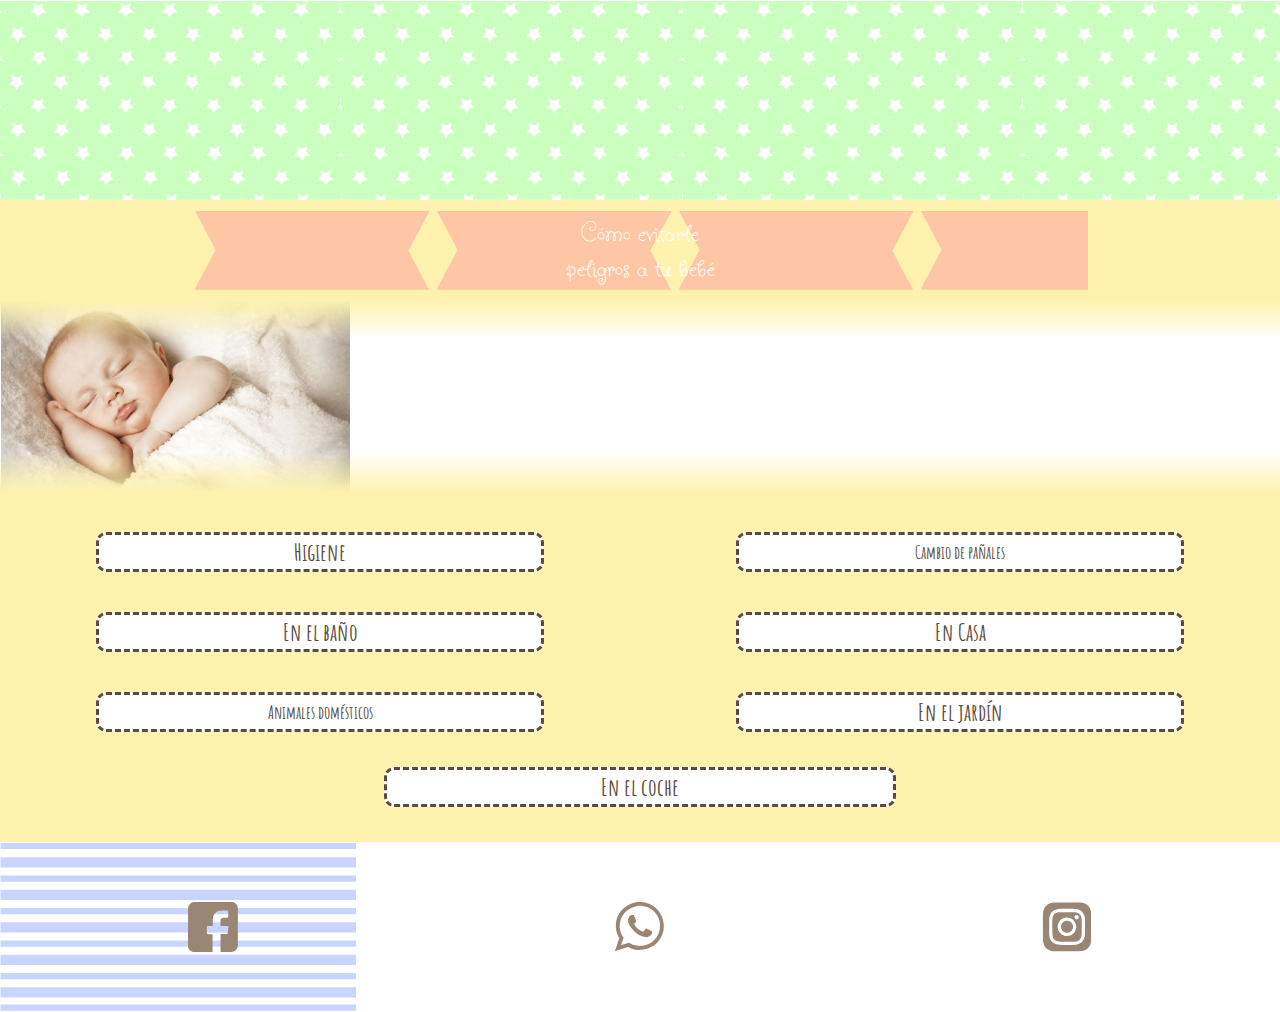
<file: index.html>
<!doctype html>
<html>
<head>
<meta charset="utf-8">
	<link rel="stylesheet" href="estilos-bebe.css">
	<link href="https://fonts.googleapis.com/css2?family=Amatic+SC:wght@700&family=Butterfly+Kids&family=Libre+Baskerville&display=swap" rel="stylesheet">
<title>Cómo evitarle peligros a tu bebé</title>
</head>
<body>
<header id="estrellado"></header>
	
<section id="amarillo">
	<div id="liston-rosa">
		<div id="texto-peligro">
			<h1>Cómo evitarle <br>peligros a tu bebé</h1>
		</div>
	</div>
</section>
	
<section id="foto-bebe">
	<div id="degradado2"></div>
	<div id="degradado"></div>
</section>
	
<section id="botones">
	<div id="parte-one">
	<div class="mitad-botones">
		<div class="botones-p3">
			<a href="higiene.html">
			   <div class="boton-unico">
				   <h2>Higiene</h2>
			   </div>
			</a>
		</div>
		<div class="botones-p3">
			<a href="en-el-bano.html">
			  <div class="boton-unico">
				   <h2>En el baño</h2>
			  </div>
			</a>
		</div>
		<div class="botones-p3">
			<a href="animales-domesticos.html">
			  <div class="boton-unico">
				  <h2 class="texto2">Animales domésticos</h2>
			  </div>
			</a>
		</div>
	</div>
	 <div class="mitad-botones">
		<div class="botones-p3">
			<a href="cambio-de-panales.html">
			    <div class="boton-unico">
				    <h2 class="texto2">Cambio de pañales</h2>
			    </div>
			</a>
		</div>
		<div class="botones-p3">
			<a href="en-casa.html">
			  <div class="boton-unico">
				  <h2>En Casa</h2>
			  </div>
			</a>
		</div>
		<div class="botones-p3">
			<a href="en-el-jardin.html">
			   <div class="boton-unico">
				   <h2>En el jardín</h2>
			   </div>
			</a>
		</div>
	</div>
	</div>
	<div id="boton-coche">
		<a href="en-el-coche.html">
		   <div class="boton-unico2">
		   	   <h2>En el coche</h2>
		   </div>
		</a>
	</div>
</section>
<footer>
	<div id="redes-sociales">
		<a href="https://www.facebook.com/"><div id="face"></div></a>
		<a href="https://wa.link/0gkpux"><div id="whats"></div></a>
		<a href="https://www.instagram.com/mariana._alfaro/"><div id="insta"></div></a>
	</div>
</footer>
</body>
</html>
</file>
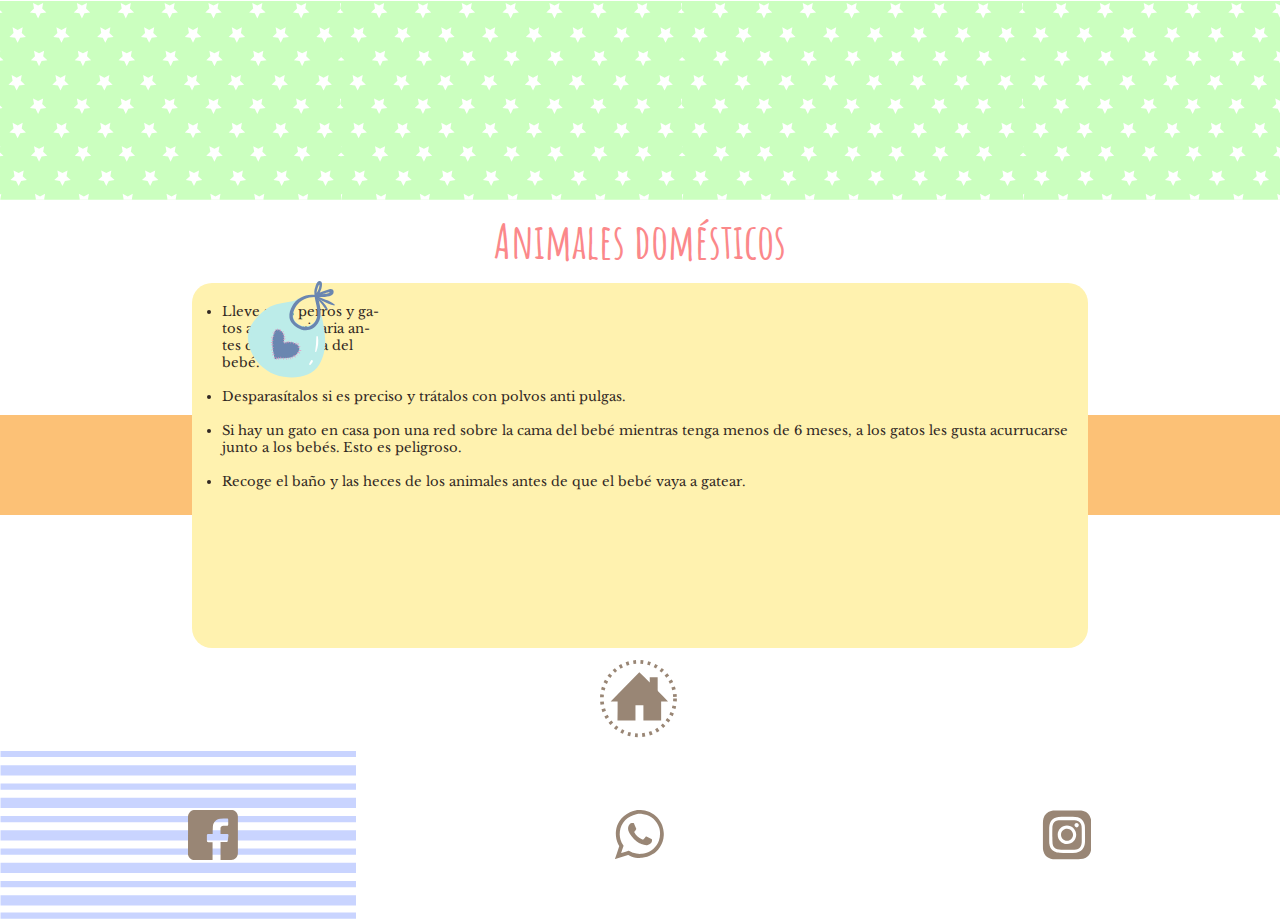
<file: animales-domesticos.html>
<!doctype html>
<html>
<head>
<meta charset="utf-8">
	<link rel="stylesheet" href="estilos-bebe.css">
	<link href="https://fonts.googleapis.com/css2?family=Amatic+SC:wght@700&family=Butterfly+Kids&family=Libre+Baskerville&display=swap" rel="stylesheet">
<title>Animales domésticos</title>
</head>
<body>
	<header id="estrellado"></header>
	<section id="titulo1">
		<h2>Animales domésticos</h2>
	</section>
	
	<section id="contenido-domestico">
		<div id="content-d">
		<div id="franja">
			<div id="bloque-amarillod">
				 <ul>	
					<li>Lleve a los perros y ga-<br>tos a la veterinaria an-<br>tes de la llegada del<br> bebé.</li><br>
                    <li>Desparasítalos si es preciso y trátalos con polvos anti pulgas.</li><br>
                    <li>Si hay un gato en casa pon una red sobre la cama del bebé mientras tenga menos de 6 meses, a los gatos les gusta acurrucarse junto a los bebés. Esto es peligroso. </li><br>
					<li>Recoge el baño y las heces de los animales antes de que el bebé vaya a gatear.</li>
			     </ul>
			</div>
		</div>
		</div>
		<div id="objeto"><img class="imagenresponsiva" src="images/bolsita.svg" alt=""></div>
	</section>
	
	<section id="home">
		<div id="botoncito"><a href="index.html#botones"><img src="images/home.svg" alt="" id="boton-home"></a></div>
	</section>
	<footer>
	<div id="redes-sociales">
		<a href="https://www.facebook.com/"><div id="face"></div></a>
		<a href="https://wa.link/0gkpux"><div id="whats"></div></a>
		<a href="https://www.instagram.com/mariana._alfaro/"><div id="insta"></div></a>
	</div>
</footer>
</body>
</html>
</file>
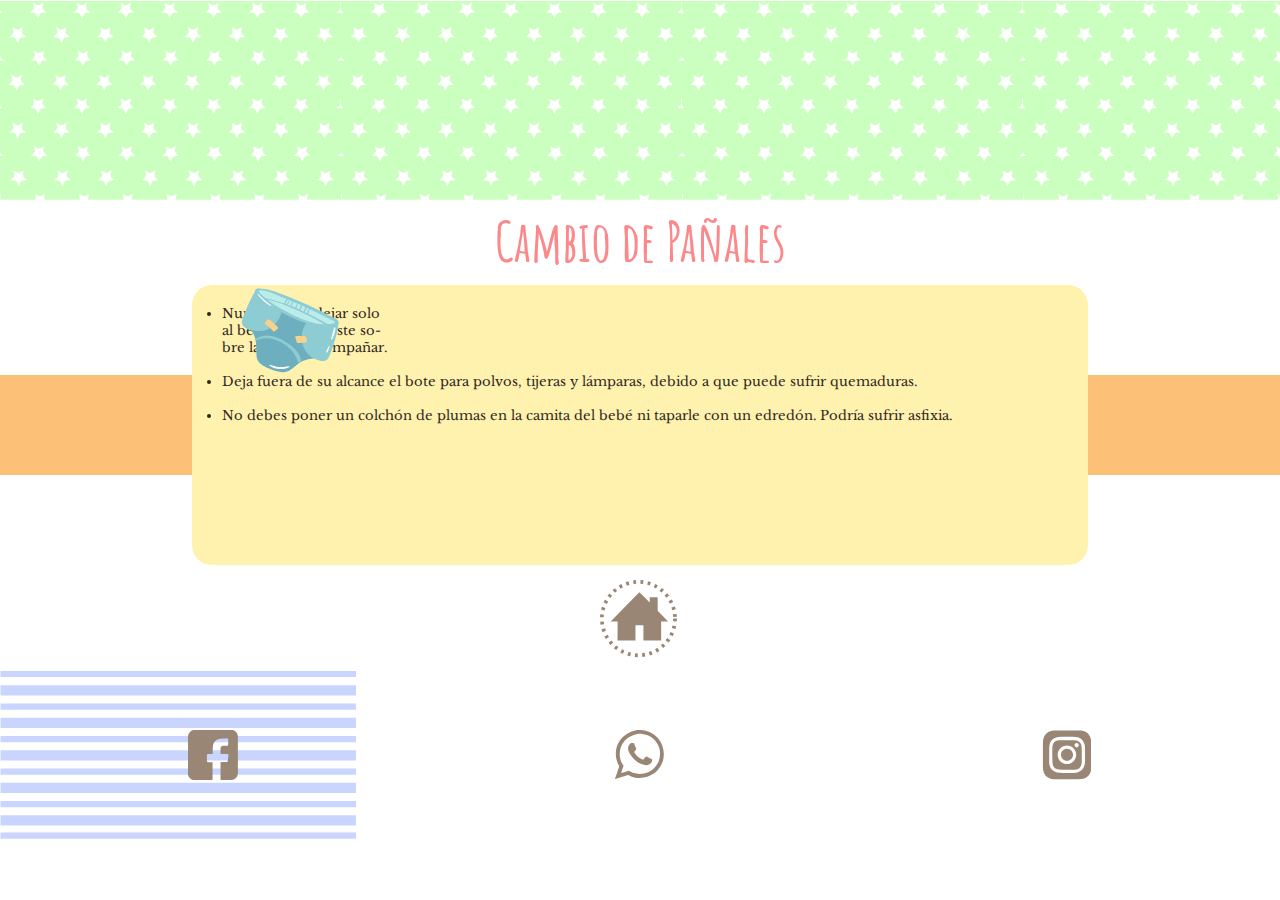
<file: cambio-de-panales.html>
<!doctype html>
<html>
<head>
<meta charset="utf-8">
	<link rel="stylesheet" href="estilos-bebe.css">
	<link href="https://fonts.googleapis.com/css2?family=Amatic+SC:wght@700&family=Butterfly+Kids&family=Libre+Baskerville&display=swap" rel="stylesheet">
<title>Cambio de pañales</title>
</head>
<body>
	<header id="estrellado"></header>
	<section id="titulo">
		<h2>Cambio de Pañales</h2>
	</section>
	
	<section id="contenido-panales">
		<div id="content-p">
		<div id="franja">
			<div id="bloque-amarillop">
				 <ul>	
					<li>Nunca debes dejar solo<br> al bebé cuando este so-<br>bre la mesa de empañar.</li><br>
                    <li>Deja fuera de su alcance el bote para polvos, tijeras y lámparas, debido a que puede sufrir quemaduras.</li><br>
                    <li>No debes poner un colchón de plumas en la camita del bebé ni taparle con un edredón. Podría sufrir asfixia.</li>
			     </ul>
			</div>
		</div>
		</div>
		<div id="objeto"><img class="imagenresponsiva" src="images/panal.svg" alt=""></div>
	</section>
	
	<section id="home">
		<div id="botoncito"><a href="index.html#botones"><img src="images/home.svg" alt="" id="boton-home"></a></div>
	</section>
	<footer>
	<div id="redes-sociales">
		<a href="https://www.facebook.com/"><div id="face"></div></a>
		<a href="https://wa.link/0gkpux"><div id="whats"></div></a>
		<a href="https://www.instagram.com/mariana._alfaro/"><div id="insta"></div></a>
	</div>
</footer>
</body>
</html>
</file>
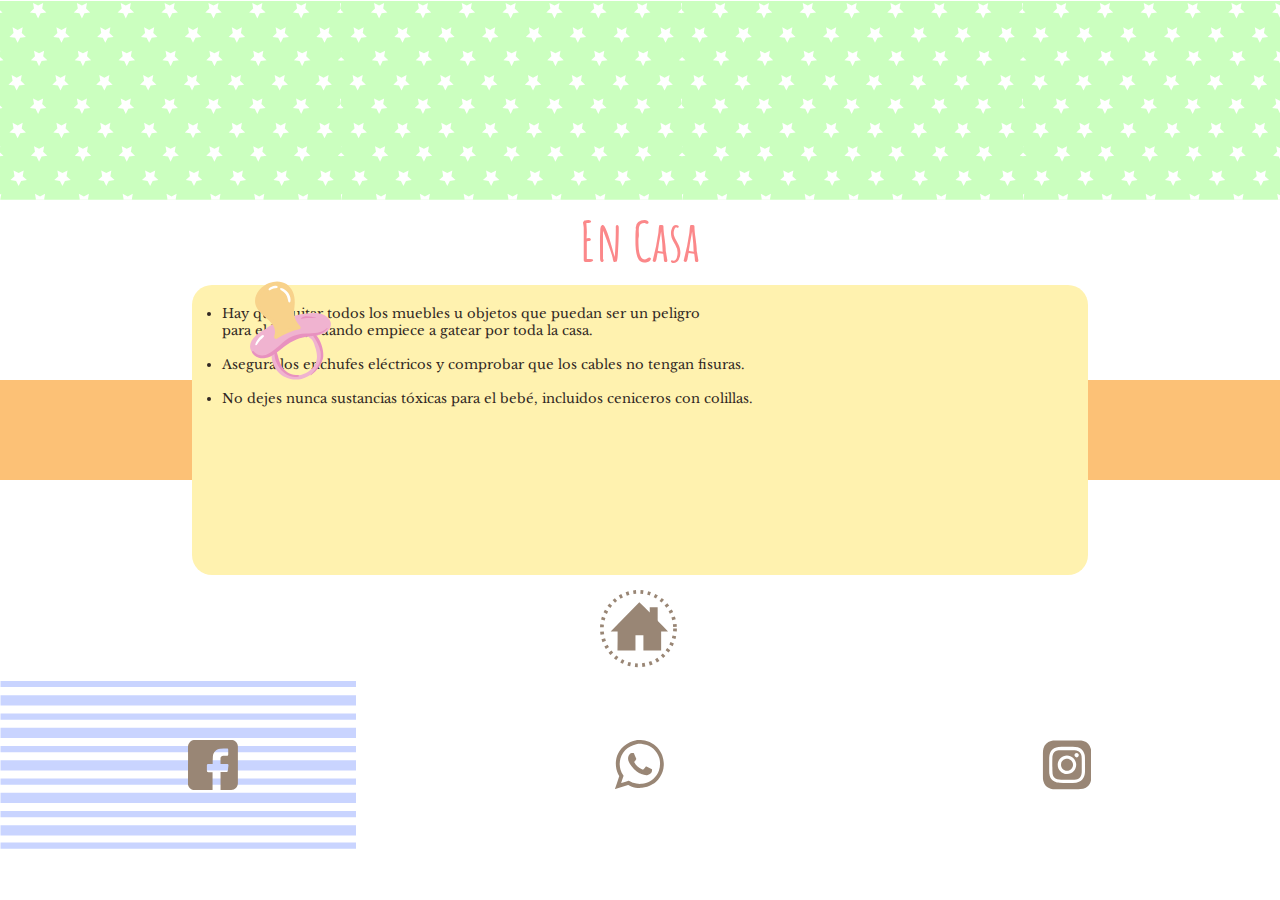
<file: en-casa.html>
<!doctype html>
<html>
<head>
<meta charset="utf-8">
	<link rel="stylesheet" href="estilos-bebe.css">
	<link href="https://fonts.googleapis.com/css2?family=Amatic+SC:wght@700&family=Butterfly+Kids&family=Libre+Baskerville&display=swap" rel="stylesheet">
<title>En casa</title>
</head>

<body>
	<header id="estrellado"></header>
	<section id="titulo">
		<h2>En Casa</h2>
	</section>
	
	<section id="contenido-casa">
		<div id="content-c">
		<div id="franja">
			<div id="bloque-amarilloc">
				 <ul>	
					<li>Hay que quitar todos los muebles  u objetos que puedan ser un peligro<br> para el bebé, cuando empiece a gatear por toda la casa.</li><br>
                    <li>Asegura los enchufes eléctricos y comprobar que los cables no tengan fisuras.</li><br>
                    <li>No dejes nunca sustancias tóxicas para el bebé, incluidos ceniceros con colillas.</li>
			     </ul>
			</div>
		</div>
		</div>
		<div id="objeto"><img class="imagenresponsiva" src="images/chupon.svg" alt=""></div>
	</section>
	
	<section id="home">
		<div id="botoncito"><a href="index.html#botones"><img src="images/home.svg" alt="" id="boton-home"></a></div>
	</section>
	<footer>
	<div id="redes-sociales">
		<a href="https://www.facebook.com/"><div id="face"></div></a>
		<a href="https://wa.link/0gkpux"><div id="whats"></div></a>
		<a href="https://www.instagram.com/mariana._alfaro/"><div id="insta"></div></a>
	</div>
</footer>
</body>
</html>
</file>
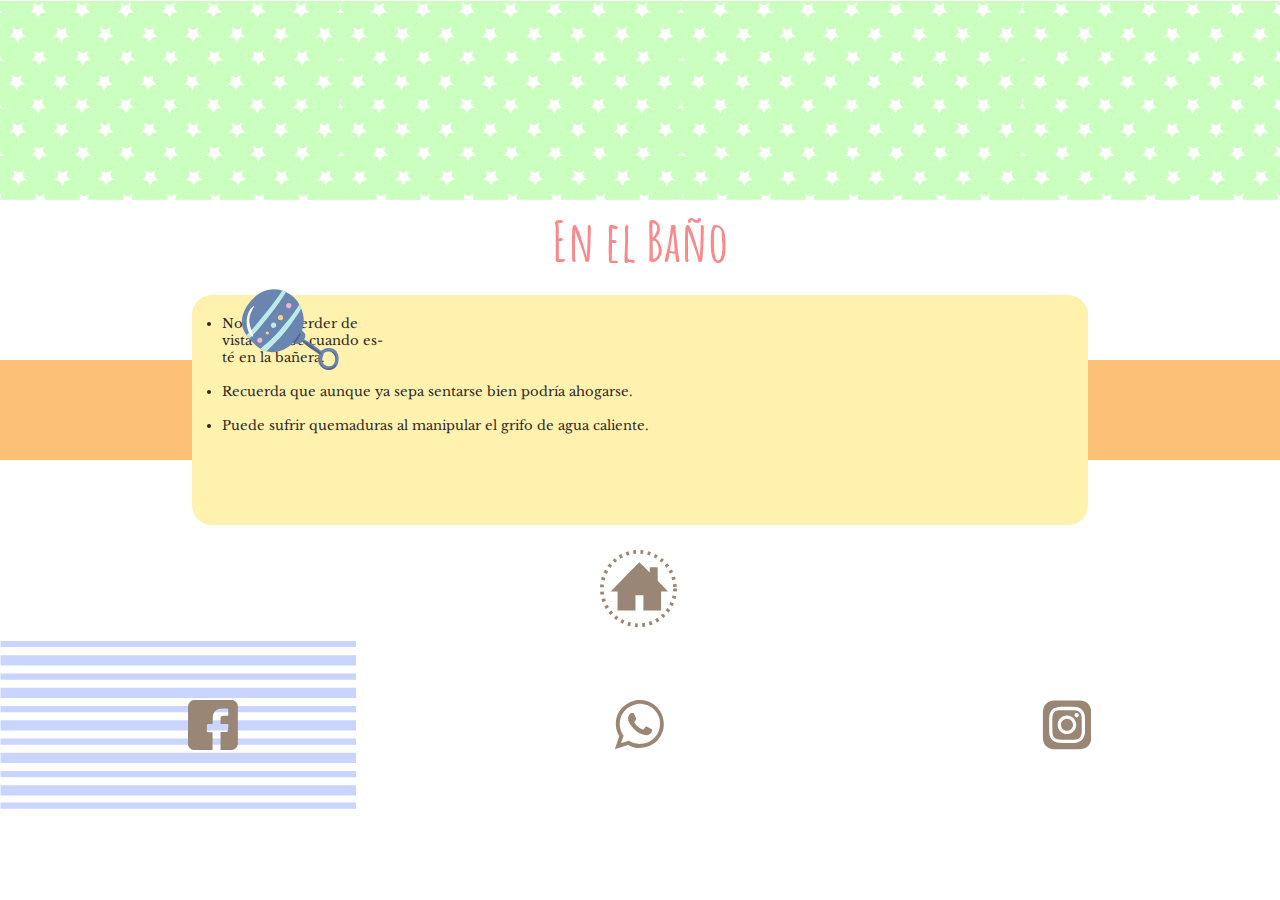
<file: en-el-bano.html>
<!doctype html>
<html>
<head>
<meta charset="utf-8">
	<link rel="stylesheet" href="estilos-bebe.css">
	<link href="https://fonts.googleapis.com/css2?family=Amatic+SC:wght@700&family=Butterfly+Kids&family=Libre+Baskerville&display=swap" rel="stylesheet">
<title>En el baño</title>
</head>
<body>
	<header id="estrellado"></header>
	<section id="titulo">
		<h2>En el Baño</h2>
	</section>
	
	<section id="contenido-bano">
		<div id="content-b">
		<div id="franja">
			<div id="bloque-amarillob">
				 <ul>	
					<li>No deber perder de<br>vista al bebé cuando es-<br>té en la bañera.</li><br>
                    <li>Recuerda que aunque ya sepa sentarse bien podría ahogarse.</li><br>
                    <li>Puede sufrir quemaduras al manipular el grifo de agua caliente.</li>
			     </ul>
			</div>
		</div>
		</div>
		<div id="objeto"><img class="imagenresponsiva" src="images/paletita.svg" alt=""></div>
	</section>
	
	<section id="home">
		<div id="botoncito"><a href="index.html#botones"><img src="images/home.svg" alt="" id="boton-home"></a></div>
	</section>
	<footer>
	<div id="redes-sociales">
		<a href="https://www.facebook.com/"><div id="face"></div></a>
		<a href="https://wa.link/0gkpux"><div id="whats"></div></a>
		<a href="https://www.instagram.com/mariana._alfaro/"><div id="insta"></div></a>
	</div>
</footer>
</body>
</html>
</file>
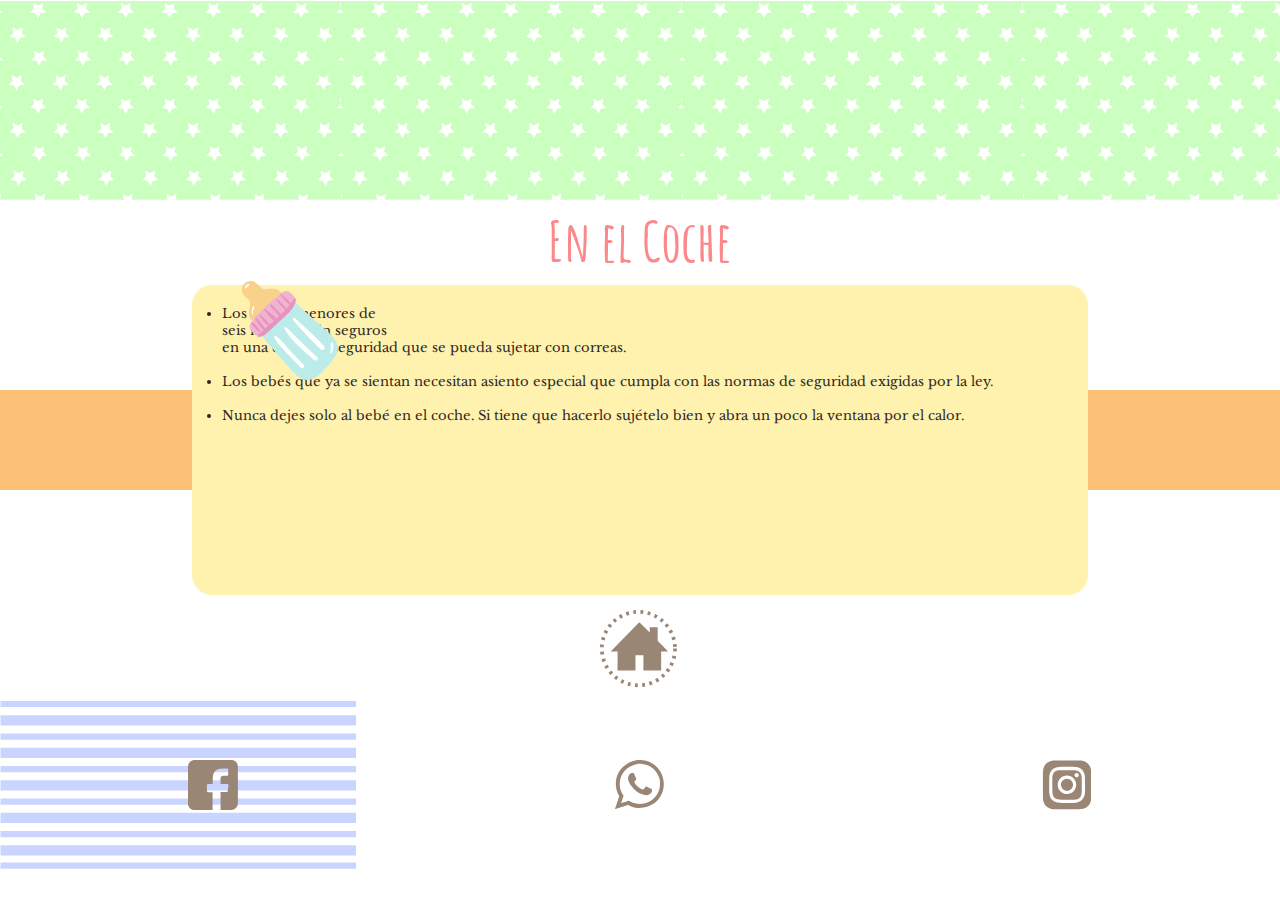
<file: en-el-coche.html>
<!doctype html>
<html>
<head>
<meta charset="utf-8">
	<link rel="stylesheet" href="estilos-bebe.css">
	<link href="https://fonts.googleapis.com/css2?family=Amatic+SC:wght@700&family=Butterfly+Kids&family=Libre+Baskerville&display=swap" rel="stylesheet">
<title>En el Coche</title>
</head>
<body>
	<header id="estrellado"></header>
	<section id="titulo">
		<h2>En el Coche</h2>
	</section>
	
	<section id="contenido-coche">
		<div id="content-co">
		<div id="franja">
			<div id="bloque-amarilloco">
				 <ul>	
					<li>Los bebés menores de<br> seis meses están seguros<br> en una cama de seguridad que se pueda sujetar con correas.</li><br>
                    <li>Los bebés que ya se sientan necesitan asiento especial que cumpla con las normas de seguridad exigidas por la ley.</li><br>
                    <li>Nunca dejes solo al bebé en el coche. Si tiene que hacerlo sujételo bien y abra un poco  la ventana por el calor.</li>
			     </ul>
			</div>
		</div>
		</div>
		<div id="objeto"><img class="imagenresponsiva" src="images/mamila.svg" alt=""></div>
	</section>
	
	<section id="home">
		<div id="botoncito"><a href="index.html#botones"><img src="images/home.svg" alt="" id="boton-home"></a></div>
	</section>
	<footer>
	<div id="redes-sociales">
		<a href="https://www.facebook.com/"><div id="face"></div></a>
		<a href="https://wa.link/0gkpux"><div id="whats"></div></a>
		<a href="https://www.instagram.com/mariana._alfaro/"><div id="insta"></div></a>
	</div>
</footer>
</body>
</html>
</file>
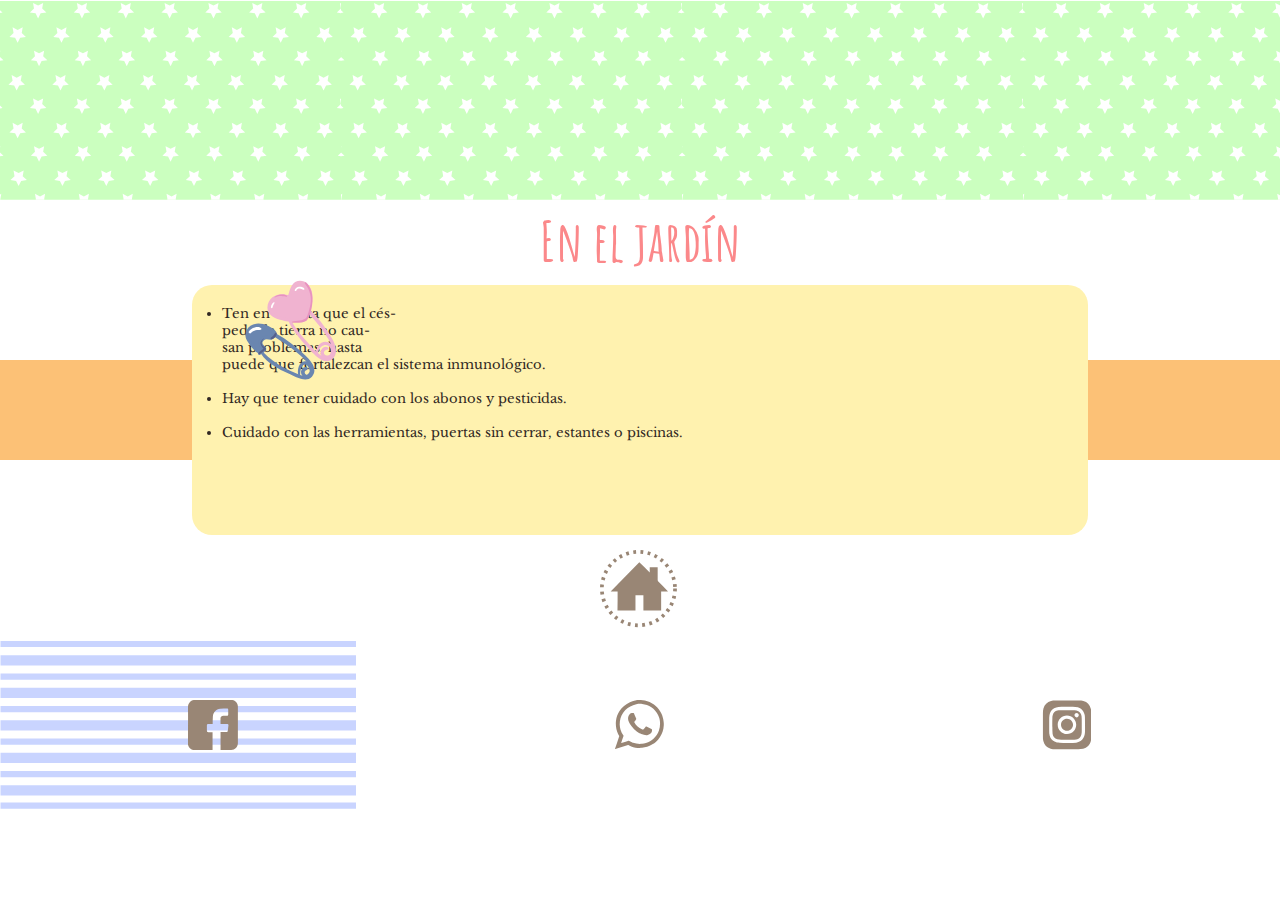
<file: en-el-jardin.html>
<!doctype html>
<html>
<head>
<meta charset="utf-8">
	<link rel="stylesheet" href="estilos-bebe.css">
	<link href="https://fonts.googleapis.com/css2?family=Amatic+SC:wght@700&family=Butterfly+Kids&family=Libre+Baskerville&display=swap" rel="stylesheet">
<title>En el jardín</title>
</head>
<body>
	<header id="estrellado"></header>
	<section id="titulo">
		<h2>En el jardín</h2>
	</section>
	
	<section id="contenido-jardin">
		<div id="content-j">
		<div id="franja">
			<div id="bloque-amarilloj">
				 <ul>	
					<li>Ten en cuenta que el cés-<br>ped y la tierra no cau-<br>san problemas, hasta <br>puede que fortalezcan el sistema inmunológico.</li><br>
                    <li>Hay que tener cuidado con los abonos y pesticidas.</li><br>
                    <li>Cuidado con las herramientas, puertas sin cerrar, estantes o piscinas.</li>
			     </ul>
			</div>
		</div>
		</div>
		<div id="objeto"><img class="imagenresponsiva" src="images/seguros.svg" alt=""></div>
	</section>
	
	<section id="home">
		<div id="botoncito"><a href="index.html#botones"><img src="images/home.svg" alt="" id="boton-home"></a></div>
	</section>
	<footer>
	<div id="redes-sociales">
		<a href="https://www.facebook.com/"><div id="face"></div></a>
		<a href="https://wa.link/0gkpux"><div id="whats"></div></a>
		<a href="https://www.instagram.com/mariana._alfaro/"><div id="insta"></div></a>
	</div>
</footer>
</body>
</html>
</file>
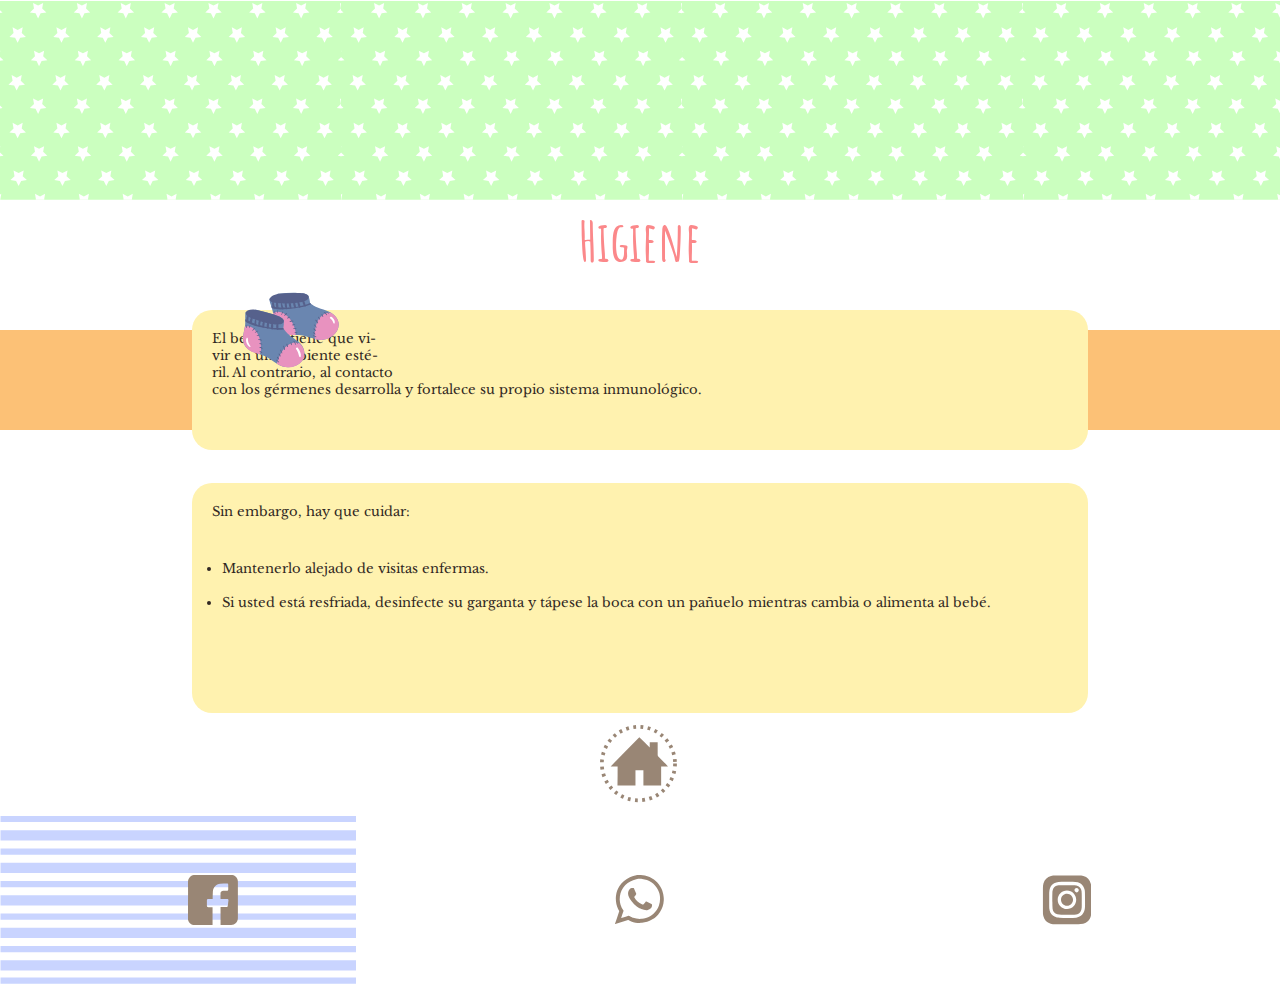
<file: higiene.html>
<!doctype html>
<html>
<head>
<meta charset="utf-8">
	<link rel="stylesheet" href="estilos-bebe.css">
	<link href="https://fonts.googleapis.com/css2?family=Amatic+SC:wght@700&family=Butterfly+Kids&family=Libre+Baskerville&display=swap" rel="stylesheet">
<title>Higiene</title>
</head>
<body>
	<header id="estrellado"></header>
	<section id="titulo">
		<h2>Higiene</h2>
	</section>
	<section id="contenido">
		<div id="content">
		<div id="franja">
			<div id="bloque-amarillo">
				<p>El bebé no tiene que vi- <br>vir en un ambiente esté-<br>ril. Al contrario, al contacto <br>con los gérmenes desarrolla y fortalece su propio sistema inmunológico.</p>
			</div>
		</div>
		</div>
		<div id="objeto"><img class="imagenresponsiva" src="images/calcetas.svg" alt=""></div>
		<div id="bloque-amarillo2">
			<p>Sin embargo, hay que cuidar:
			<ul>
			   <li>Mantenerlo alejado de visitas enfermas.</li><br>
			   <li>Si usted está resfriada, desinfecte su garganta y tápese la boca con un pañuelo mientras cambia o alimenta al bebé.</li>
			</ul>
			</p>
		</div>
	</section>
	
	<section id="home">
		<div id="botoncito"><a href="index.html#botones"><img src="images/home.svg" alt="" id="boton-home"></a></div>
	</section>
	<footer>
	<div id="redes-sociales">
		<a href="https://www.facebook.com/"><div id="face"></div></a>
		<a href="https://wa.link/0gkpux"><div id="whats"></div></a>
		<a href="https://www.instagram.com/mariana._alfaro/"><div id="insta"></div></a>
	</div>
</footer>
</body>
</html>
</file>
<file: estilos-bebe.css>
@charset "utf-8";
/* CSS Document */

*{
	padding: 0;
	margin: 0;
	box-sizing: border-box;
}
#estrellado {
	width: 100%;
	height: 200px;
	background-image: url(images/estrellitas.svg);
}

#amarillo {
	padding-top: 10px;
	width: 100%;
	height: 100px;
	background-color:rgba(255,242,175,1.00);
	background-position: center;
	justify-content: center;
	align-items: center;
	overflow: hidden;
}

#liston-rosa {
padding-top: 5px;
	width: 70%;
	height: 80px;
	background-image: url(images/liston.svg);
	overflow: hidden;
	margin: auto;
}

#texto-peligro {
	width: 70%;
	height: 70px;
	overflow: hidden;
	margin: auto;
	text-align: center;
}

h1 {
	font-family: 'Butterfly Kids', cursive;
	font-weight: 500;
	font-size: 1.8em;
	color:white;
	text-align: center;
}


#foto-bebe {
	display: flex;
	align-items: flex-end;
	width: 100%;
	height: 192px;
	background-image: url(images/bebe.png);
	background-repeat: no-repeat;
	flex-direction: column;
}

#degradado2 {
  width: 100%;
  height: 40px;
  background : -moz-linear-gradient(50% 0% -90deg,rgba(255, 242, 175, 1) 0%,rgba(255, 242, 175, 0) 100%);
  background : -webkit-linear-gradient(-90deg, rgba(255, 242, 175, 1) 0%, rgba(255, 242, 175, 0) 100%);
  background : -webkit-gradient(linear,50% 0% ,50% 100% ,color-stop(0,rgba(255, 242, 175, 1) ),color-stop(1,rgba(255, 242, 175, 0) ));
  background : -o-linear-gradient(-90deg, rgba(255, 242, 175, 1) 0%, rgba(255, 242, 175, 0) 100%);
  background : -ms-linear-gradient(-90deg, rgba(255, 242, 175, 1) 0%, rgba(255, 242, 175, 0) 100%);
  -ms-filter: "progid:DXImageTransform.Microsoft.gradient(startColorstr='#FFF2AF', endColorstr='#FFF2AF' ,GradientType=0)";
  filter: progid:DXImageTransform.Microsoft.gradient(startColorstr='#FFF2AF',endColorstr='#FFF2AF' , GradientType=0);
}

#degradado {
  width: 100%;
  height: 40px;
  background : -moz-linear-gradient(50% 100% 90deg,rgba(255, 242, 175, 1) 0%,rgba(255, 242, 175, 0) 100%);
  background : -webkit-linear-gradient(90deg, rgba(255, 242, 175, 1) 0%, rgba(255, 242, 175, 0) 100%);
  background : -webkit-gradient(linear,50% 100% ,50% 0% ,color-stop(0,rgba(255, 242, 175, 1) ),color-stop(1,rgba(255, 242, 175, 0) ));
  background : -o-linear-gradient(90deg, rgba(255, 242, 175, 1) 0%, rgba(255, 242, 175, 0) 100%);
  background : -ms-linear-gradient(90deg, rgba(255, 242, 175, 1) 0%, rgba(255, 242, 175, 0) 100%);
  -ms-filter: "progid:DXImageTransform.Microsoft.gradient(startColorstr='#FFF2AF', endColorstr='#FFF2AF' ,GradientType=0)";
  filter: progid:DXImageTransform.Microsoft.gradient(startColorstr='#FFF2AF',endColorstr='#FFF2AF' , GradientType=0);
  position: absolute;
  top: 452px;
}

#botones {
	flex-direction: column;
	display: flex;
	width: 100%;
	height: 350px;
	background-color: rgba(255,242,175,1.00);
	overflow: hidden;
	justify-content: center;
	align-items: center;
	text-align: center;
}

.mitad-botones {
	flex-direction: column;
	width: 50%;
	height: 240px;
	overflow: hidden;
}

.botones-p3 {
	display: flex;
	width: 100%;
	height:80px; 
	justify-content: center;
	align-items: center;
	margin: auto;
	
}

.boton-unico {
	display: flex;
	width: 100%;
	height: 40px;
	background-color: white;
	border-radius: 10px;
	border: 3px dashed rgba(92,74,62,1.00);
	text-align: center;
	justify-content: center;
	align-items: center;
	margin: auto;
	
}

#botones a {
	display: flex;
	text-decoration: none;
	width: 70%;
	height: 40px;
	border-radius: 10px;
	justify-content: center;
	align-items: center;
	margin: auto;
}

h2 {
	display: block;
	font-family: 'Amatic SC', cursive;
	font-weight: 700;
	font-size: 1.5em;
	color:rgba(92,74,62,1.00);
	text-align: center;
	
}

.texto2 {
	display: block;
	font-family: 'Amatic SC', cursive;
	font-weight: 700;
	font-size: 1.1em;
	color:rgba(92,74,62,1.00);
	text-align: center;
}
#parte-one {
	display: flex;
	width: 100%;
	height:240px;
}

#boton-coche {
	display: flex;
	width: 100%;
	height: 70px;
	justify-content: center;
	align-items: center;
}

.boton-unico2 {
	display: flex;
	width: 100%;
	height: 40px;
	background-color: white;
	border-radius: 10px;
	border: 3px dashed rgba(92,74,62,1.00);
	text-align: center;
	justify-content: center;
	align-items: center;
	margin: auto;
}

#boton-coche a {
	display: flex;
	text-decoration: none;
	width: 40%;
	height: 40px;
	border-radius: 10px;
	justify-content: center;
	align-items: center;
	margin: auto;
}

#botones .boton-unico:hover{
	background:rgba(255,209,209,1.00);
    }

#botones .boton-unico2:hover{
	background:rgba(255,209,209,1.00);
    }
footer {
	display: flex;
	width: 100%;
	height: 170px;
	background-image: url(images/pie-azul.svg);
	background-repeat: no-repeat;
	justify-content: center;
	align-items: center;
}

#redes-sociales {
	display: flex;
	width: 100%;
	height: 50px;
	margin: auto;
	justify-content: center;
	align-items: center;
}

#face {
	display: flex;
	width: 50px;
	height: 50px;
	background-image: url(images/face.svg);
	background-repeat: no-repeat;
	margin: auto;
}

#whats {
	display: flex;
	width: 50px;
	height: 50px;
	background-image: url(images/whats.svg);
	background-repeat: no-repeat;
	margin: auto;
}

#insta {
	display: flex;
	width: 50px;
	height: 50px;
	background-image: url(images/insta.svg);
	background-repeat: no-repeat;
	margin: auto;
}

footer a:hover {
	transform: scale(1.2);
	transition: 0.2s;
    }
footer a {
	margin: auto;
}
#titulo {
	display: flex;
	width: 100%;
	height: 80px;
	justify-content: center;
	align-items: center;
}

#titulo h2{
	display: block;
	font-family: 'Amatic SC', cursive;
	font-weight: 700;
	font-size: 3.5em;
	color:rgba(251,136,138,1.00);
	text-align: center;
}

#contenido {
	flex-direction: column;
	display: flex;
	width: 100%;
	height: 435px;
    align-items: center;
}

#objeto {
	width: 100%;
	height: 100px;
}

.imagenresponsiva{
	width: 100px;
	height: 100px;
}

#franja {
	display: flex;
	width: 100%;
	height: 100px;
	background-color:rgba(252,193,118,1.00);
	justify-content: center;
	align-items: center;
}

#bloque-amarillo {
	display: flex;
	width: 70%;
	height: 140px;
	background-color: rgba(255,242,175,1.00);
	margin: auto;
	border-radius: 20px;
}

#content {
	display: flex;
	width: 100%;
	height: 200px;
	justify-content: center;
	align-items: center;
}

#contenido #bloque-amarillo{
	padding-bottom: 100px;
	position: absolute;
}

#contenido #objeto {
	padding-top: -60px;
	padding-left: 240px;
	width: 100%;
	height: 100px;
	position: absolute;
}

p {
	padding: 20px;
	font-family: 'Libre Baskerville', serif;
	font-weight: 400;
	font-size: 0.82em;
	color:rgba(49,40,35,1.00);
	text-align:justify;
}

#bloque-amarillo2 {
	flex-direction: column;
	display: flex;
	width: 70%;
	height: 230px;
	background-color: rgba(255,242,175,1.00);
	margin: auto;
	border-radius: 20px;
}

ul {
	padding: 20px;
	padding-left: 30px;
	font-family: 'Libre Baskerville', serif;
	font-weight: 400;
	font-size: 0.82em;
	color:rgba(49,40,35,1.00);
	text-align:left;
}

#home {
	display: flex;
	width: 100%;
	height: 100px;
	justify-content: center;
	align-items: center;
}

#botoncito {
	display: flex;
	width: 80px;
	height: 80px;
	border-radius: 100%;
}

#boton-home {
	width: 100%;
	height: 80px;
	margin: auto;
}

#home a:hover{
	transform: scale(1.2);
	transition: 0.2s;
}

#contenido-panales {
	flex-direction: column;
	display: flex;
	width: 100%;
	height: 290px;
    align-items: center;
}

#contenido-panales #bloque-amarillop{
	padding-bottom: 100px;
	position: absolute;
}

#contenido-panales #objeto {
	padding-top: -60px;
	padding-left: 240px;
	width: 100%;
	height: 100px;
	position: absolute;
}

#bloque-amarillop {
	display: flex;
	width: 70%;
	height: 280px;
	background-color: rgba(255,242,175,1.00);
	margin: auto;
	border-radius: 20px;
}

#contenido-panales #bloque-amarillop{
	padding-bottom: 100px;
	position: absolute;
}

#content-p {
	display: flex;
	width: 100%;
	height: 290px;
	justify-content: center;
	align-items: center;
}

#contenido-bano {
	flex-direction: column;
	display: flex;
	width: 100%;
	height: 260px;
    align-items: center;
}

#contenido-bano #bloque-amarillob{
	padding-bottom: 100px;
	position: absolute;
}

#contenido-bano #objeto {
	padding-top: -60px;
	padding-left: 240px;
	width: 100%;
	height: 100px;
	position: absolute;
}

#bloque-amarillob {
	display: flex;
	width: 70%;
	height: 230px;
	background-color: rgba(255,242,175,1.00);
	margin: auto;
	border-radius: 20px;
}

#contenido-bano #bloque-amarillob{
	padding-bottom: 100px;
	position: absolute;
}

#content-b {
	display: flex;
	width: 100%;
	height: 290px;
	justify-content: center;
	align-items: center;
}

#contenido-casa {
	flex-direction: column;
	display: flex;
	width: 100%;
	height: 300px;
    align-items: center;
}

#contenido-casa #bloque-amarilloc{
	padding-bottom: 100px;
	position: absolute;
}

#contenido-casa #objeto {
	padding-top: -60px;
	padding-left: 240px;
	width: 100%;
	height: 100px;
	position: absolute;
}

#bloque-amarilloc {
	display: flex;
	width: 70%;
	height: 290px;
	background-color: rgba(255,242,175,1.00);
	margin: auto;
	border-radius: 20px;
}

#contenido-casa #bloque-amarilloc{
	padding-bottom: 100px;
	position: absolute;
}

#content-c {
	display: flex;
	width: 100%;
	height: 300px;
	justify-content: center;
	align-items: center;
}

#contenido-jardin {
	flex-direction: column;
	display: flex;
	width: 100%;
	height: 260px;
    align-items: center;
}

#contenido-jardin #bloque-amarilloj{
	padding-bottom: 100px;
	position: absolute;
}

#contenido-jardin #objeto {
	padding-top: -60px;
	padding-left: 240px;
	width: 100%;
	height: 100px;
	position: absolute;
}

#bloque-amarilloj {
	display: flex;
	width: 70%;
	height: 250px;
	background-color: rgba(255,242,175,1.00);
	margin: auto;
	border-radius: 20px;
}

#contenido-jardin #bloque-amarilloj{
	padding-bottom: 100px;
	position: absolute;
}

#content-j {
	display: flex;
	width: 100%;
	height: 260px;
	justify-content: center;
	align-items: center;
}

#contenido-domestico {
	flex-direction: column;
	display: flex;
	width: 100%;
	height: 370px;
    align-items: center;
}

#contenido-jardin #bloque-amarillod{
	padding-bottom: 100px;
	position: absolute;
}

#contenido-domestico #objeto {
	padding-top: -60px;
	padding-left: 240px;
	width: 100%;
	height: 100px;
	position: absolute;
}

#bloque-amarillod {
	display: flex;
	width: 70%;
	height: 365px;
	background-color: rgba(255,242,175,1.00);
	margin: auto;
	border-radius: 20px;
}

#contenido-domestico #bloque-amarillod{
	padding-bottom: 100px;
	position: absolute;
}

#content-d {
	display: flex;
	width: 100%;
	height: 370px;
	justify-content: center;
	align-items: center;
}

#titulo1{
	display: flex;
	width: 100%;
	height: 80px;
	justify-content: center;
	align-items: center;
}

#titulo1 h2 {
	display: block;
	font-family: 'Amatic SC', cursive;
	font-weight: 700;
	font-size: 3em;
	color:rgba(251,136,138,1.00);
	text-align: center;
}

#contenido-coche {
	flex-direction: column;
	display: flex;
	width: 100%;
	height: 320px;
    align-items: center;
}

#contenido-coche #bloque-amarilloco{
	padding-bottom: 100px;
	position: absolute;
}

#contenido-coche #objeto {
	padding-top: -60px;
	padding-left: 240px;
	width: 100%;
	height: 100px;
	position: absolute;
}

#bloque-amarilloco {
	display: flex;
	width: 70%;
	height: 310px;
	background-color: rgba(255,242,175,1.00);
	margin: auto;
	border-radius: 20px;
}

#contenido-coche #bloque-amarilloco{
	padding-bottom: 100px;
	position: absolute;
}

#content-co {
	display: flex;
	width: 100%;
	height: 320px;
	justify-content: center;
	align-items: center;
}
</file>
